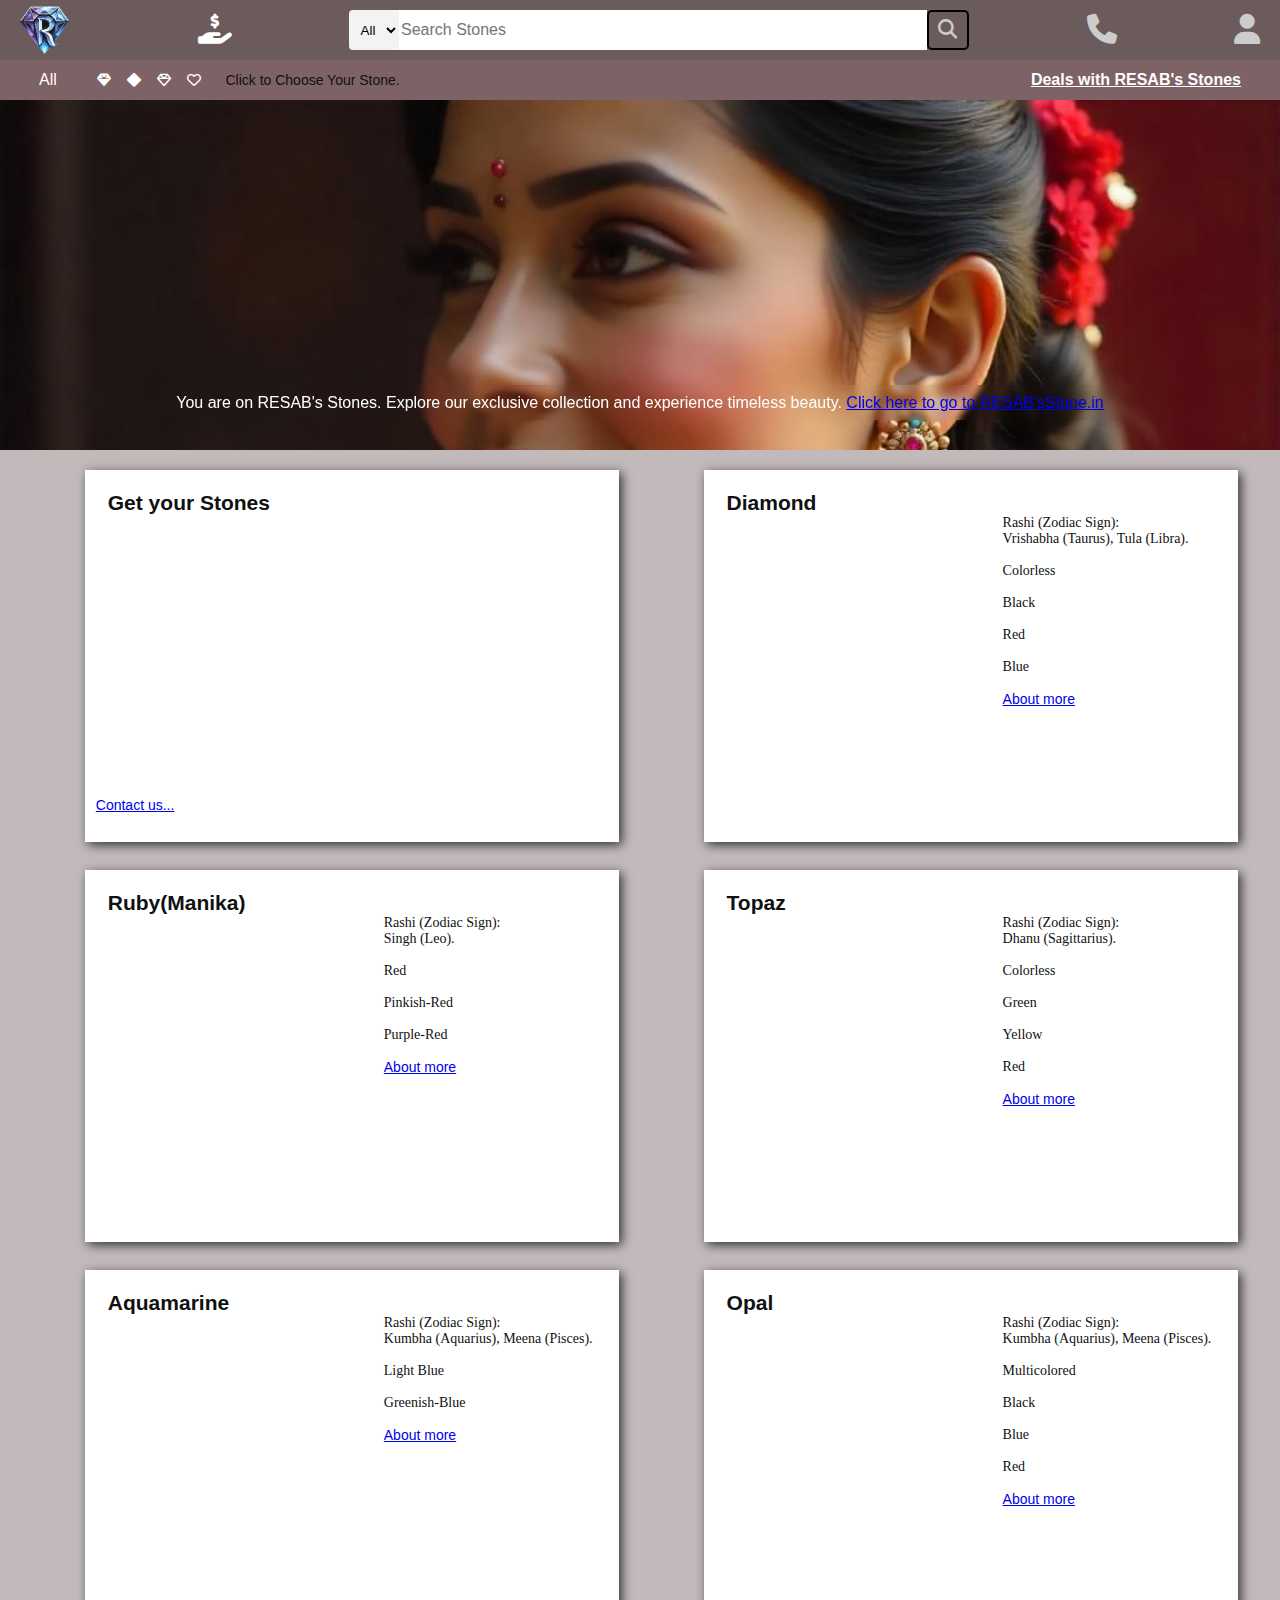
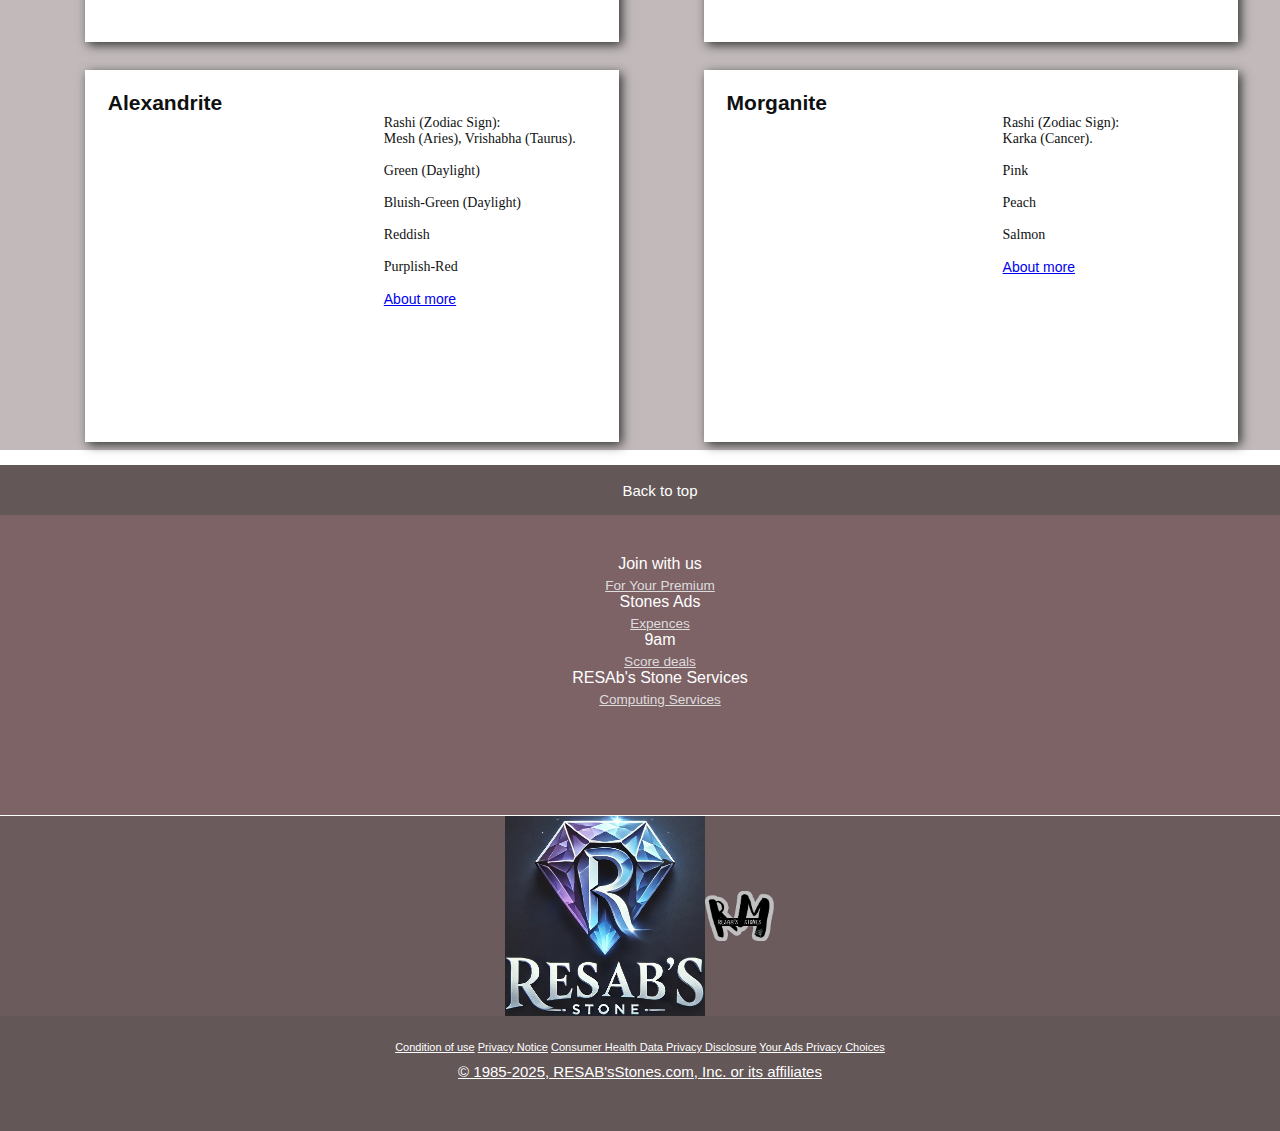
<file: index.html>
<!DOCTYPE html>
<html lang="en">
<head>
    <meta charset="UTF-8">
    <meta name="viewport" content="width=device-width, initial-scale=1.0">
    <title>RESAB'sStones.com</title>
    <link rel="stylesheet" href="https://cdnjs.cloudflare.com/ajax/libs/font-awesome/6.7.2/css/all.min.css" 
    integrity="sha512-Evv84Mr4kqVGRNSgIGL/F/aIDqQb7xQ2vcrdIwxfjThSH8CSR7PBEakCr51Ck+w+/U6swU2Im1vVX0SVk9ABhg==" 
    crossorigin="anonymous" referrerpolicy="no-referrer" />
    <link rel="stylesheet" href="resabsstone.css">
</head>
<body>
    <header>
    <!-- <i class="fa-brands fa-searchengin"></i> -->
     <div class="navbar">
        <div class="nav-logo">
            <div class="logo"></div>
        </div>
        <div class="nav-add border">
            <div class="add-icon size">
                <i class="fa-solid fa-hand-holding-dollar"></i>
            </div>
        </div>
        <div class="nav-search size">
            <select class="search-select">
                <option>All         </option>
                <option>Diamond     </option>
                <option>Ruby        </option>
                <option>Topas       </option>
                <option>Aquamarine  </option>
                <option>Opal        </option>
                <option>Alexandrite </option>
                <option>Morganite   </option>
            </select>
            <input type="text" placeholder="Search Stones" class="search-input">
            <div class="search-icon">
                <a href="diamond.html"><i class="fa-solid fa-magnifying-glass"></i></a>
            </div>
        </div>
        <div class="nav-return border size">
            <a href="resabcontact.html"><i class="fa-solid fa-phone"></i></a>
        </div>
        <div class="nav-singin size">
            <a href="portfoliostone.html"><i class="fa-solid fa-user"></i></a>
        </div>
        
    </div>
     
     <div class="panel">
        <div class="panel-all">
            <!-- <div><i class="fa-solid fa-bars"></i></div> -->
           <div> All</div>
        </div>
        <div class="panel-ops ">
            <i class="fa-solid fa-gem border"></i>
            <p></p>
            <i class="fa-solid fa-diamond border"></i>
            <p></p>
            <i class="fa-regular fa-gem border"></i>
            <p></p>
            <i class="fa-regular fa-heart border"></i>
            <p></p>
            <p ><a id="RESAb" href="stoneinfo.html"> Click to Choose Your Stone.</a></p>
        </div>
        <div class="panel-deal">
           <a href="resabcontact.html"> Deals with RESAB's Stones</a>
        </div>
     </div>
    </header>
    <div class="hero-section">
        <div class="hero-msg">
            <p>You are on RESAB's Stones. Explore our exclusive collection and experience timeless beauty.
                 <a href="stoneinfo.html">Click here to go to RESAB'sStone.in</a> </p>
        </div>

    </div>
    <div class="shop-section ">
        
        <a class="diamon" href="diamond.html"><div class="box1 box1st">
            <h2>Get your Stones</h2>
                <div class="box-img1"></div>
                <!-- <p>Pick Your Stone</p> <br>
                <p>Rashi (Zodiac Sign):
                    </p><br>
                <p>Red</p><br>
                <p>White </p><br>
                <p>Black</p><br> -->
                <a href="resabcontact.html">Contact us...</a>
            <!-- <p><a href="https://en.wikipedia.org/wiki/Ring_(jewellery)">see more</a></p> -->
        </div></a>
        <a class="diamon" href="diamond.html"><div class="box2 box1st">
            <h2>Diamond</h2>
            <div class="box-img2"></div>
            <p>Rashi (Zodiac Sign): <br> Vrishabha (Taurus), Tula (Libra).</p>
            <br>
            <p>Colorless</p><br>    
            <p>Black</p><br>  
            <p>Red</p><br> 
            <p>Blue</p><br>   
            <p><a href="https://en.wikipedia.org/wiki/Diamond_(gemstone)">About more</a></p></div></a>
        
    </div>
    <div class="shop-section3">
        <a class="diamon" href="diamond.html"><div class="box3 box1st">
            <h2>Ruby(Manika)</h2>
            <div class="box-img3"></div>
            <p>Rashi (Zodiac Sign): <br> Singh (Leo).</p><br>
            <p>Red</p><br>  
            <p>Pinkish-Red</p><br>  
            <p>Purple-Red</p><br>  
            <p><a href="https://en.wikipedia.org/wiki/Ruby" >About more</a></p></div></a>
        <a class="diamon" href="diamond.html"><div class="box4 box1st ">
            <h2>Topaz</h2>
            <div class="box-img4"></div>
            <p>Rashi (Zodiac Sign): <br> Dhanu (Sagittarius).</p><br>
            <p>Colorless</p><br> 
            <p>Green</p><br>   
            <p>Yellow</p><br>     
            <p>Red</p><br> 
            <p><a href="https://en.wikipedia.org/wiki/Topaz">About more</a></p></div></a>
    </div>
    <div class="shop-section2">
        
        <a class="diamon" href="diamond.html"> <div class="box5 box2nd ">
            <h2>Aquamarine</h2>
            <div class="box-img5"></div>
            <p>Rashi (Zodiac Sign): <br>Kumbha (Aquarius), Meena (Pisces).</p><br>
            <p>Light Blue</p><br>  
            <p>Greenish-Blue</p><br>
            <p><a href="https://en.wikipedia.org/wiki/Aquamarine_(gem)">About more</a></p>
        </div></a>
        <a class="diamon" href="diamond.html"> <div class="box6 box2nd">
            <h2>Opal</h2>
            <div class="box-img6"></div>
            <p>Rashi (Zodiac Sign): <br> Kumbha (Aquarius), Meena (Pisces).</p><br>
            <p>Multicolored</p><br>  
            <p>Black</p><br>  
            <p>Blue</p><br>  
            <p>Red</p><br>  
            <p><a href="https://en.wikipedia.org/wiki/Opal">About more</a></p></div></a>
        
    </div>
    <div class="shop-section4">
        <a class="diamon" href="diamond.html"> <div class="box7 box2nd">
            <h2>Alexandrite</h2>
            <div class="box-img7"></div>
            <p>Rashi (Zodiac Sign): <br>Mesh (Aries), Vrishabha (Taurus).</p><br>
            <p>Green (Daylight)</p><br>  
            <p>Bluish-Green (Daylight)</p><br>  
            <p>Reddish</p><br>  
            <p>Purplish-Red </p><br> 
            <p><a href="https://simple.wikipedia.org/wiki/Alexandrite">About more</a></p></div></a>
        <a class="diamon" href="diamond.html"> <div class="box8 box2nd ">
            <h2>Morganite</h2>
            <div class="box-img8"></div>
            <p>Rashi (Zodiac Sign): <br> Karka (Cancer).</p><br>
            <p>Pink</p><br>  
            <p>Peach</p><br>  
            <p>Salmon</p><br>
            <p><a href="https://en.wikipedia.org/wiki/Morganite_(gem)">About more</a></p></div></a>
    </div>

    <footer>
        <div class="footer-panel1">
            <div class="txt">Back to top</div>
        </div>
        <div class="foot-panel2">
            <ul>
                <p class="flexx">Join with us</p>
                <a class="flexx" href="">For Your Premium</a>
                <p class="flexx" >Stones Ads</p>
                <a class="flexx" href="">Expences</a>
                <p class="flexx">9am</p>
                <a class="flexx" href="">Score deals</a>
                <p class="flexx" >RESAb's Stone Services</p>
                <a class="flexx" href="">Computing Services</a>
                </ul>
               
        </div>
        
        <div class="foot-panel3">
                <div class="logoo2">
                </div>
                <sup><div class="logoo1">
                </div></sup>
        </div>
        <div class="foot-panel4">
            <div class="f1">
                <a href="">Condition of use</a>
                <a href="">Privacy Notice</a>
                <a href="">Consumer Health Data Privacy Disclosure</a>
                <a href="">Your Ads Privacy Choices</a>
            </div>
            <div class="copyright">
                <a href="">© 1985-2025, RESAB'sStones.com, Inc. or its affiliates</a>
            </div>
        </div>
    </footer>
</body>
</html>
</file>
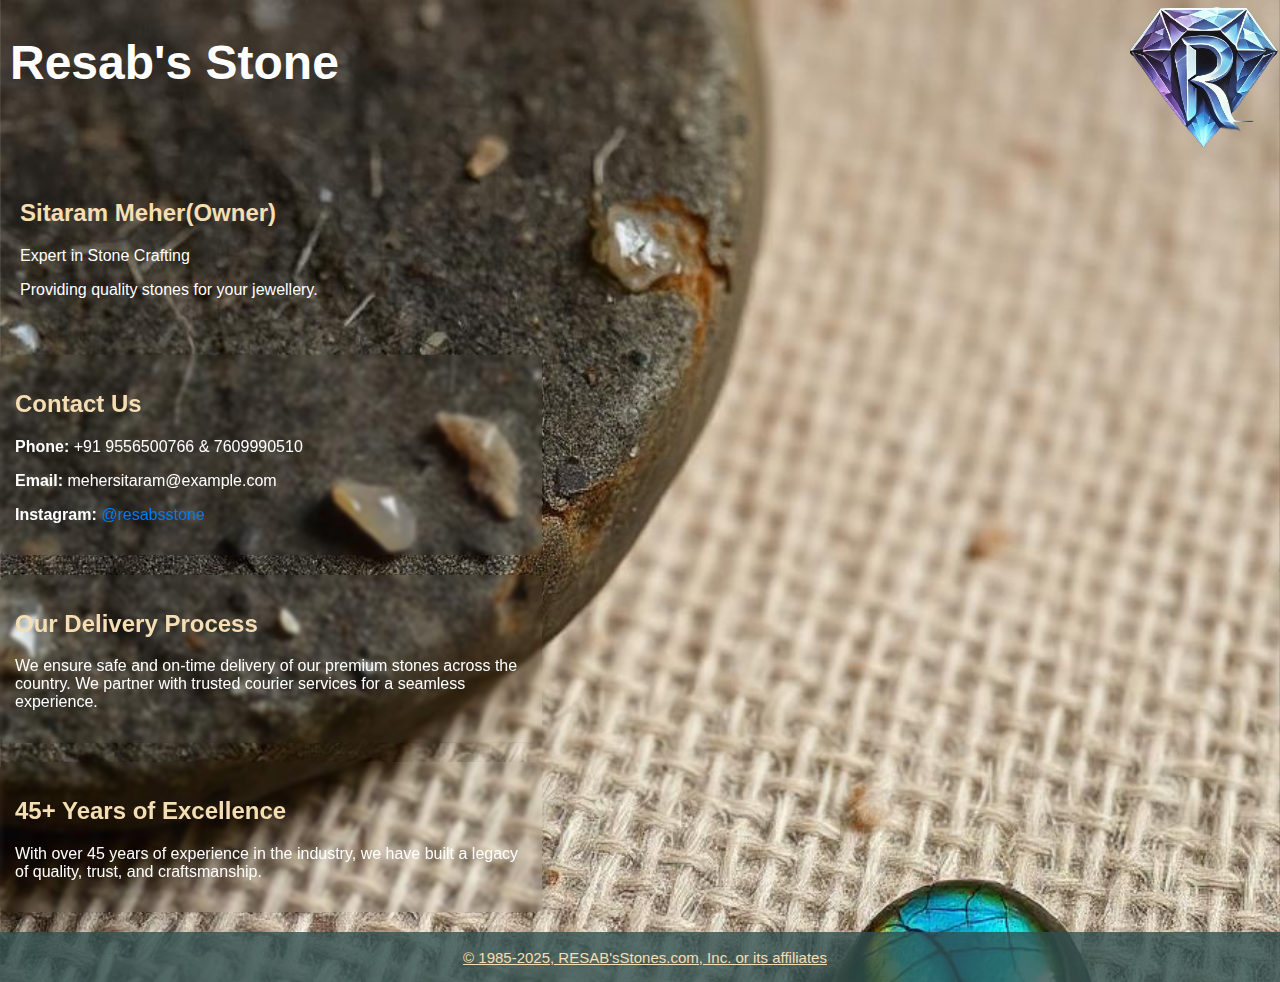
<file: resabcontact.html>
<!DOCTYPE html>
<html lang="en">
<head>
    <meta charset="UTF-8">
    <meta name="viewport" content="width=device-width, initial-scale=1.0">
    <title>Contact Us - Resab's Stone</title>
    <style>
        body {
                font-family: Arial, sans-serif;
                margin: 0;
                padding: 0;
                background-image: url(bg2ResabWeb.jpg);
                background-size: cover;
            }

            header {
                background-color: transparent;
                color: white;
                margin-top: 3px;
                font-size: 24px;
                display: flex;
                justify-content: space-between;
            }
            header h1{
                padding-left: 10px;
            }

            .about {
                display: flex;
                flex-direction: column;
                /* align-items: center; */
                padding: 20px;
            }

            .about img {
                width: 150px;
                height: 150px;
                border-radius: 50%;
                margin-bottom: 10px;
            }
            .imagelogo{
                height: 50px;
                width: 50px;
                padding-right: 10px;
                display: flex;
            }
            img{
                width: 150px;
                height: 150px;
                padding: none;
                margin: 0px;
            }
            .girlpic{
                width: 60%;
            }

            .contact, .delivery, .experience {
                background: transparent;
                backdrop-filter: blur(2px);
                margin: 20px 0; /* Top and bottom margin */
                padding: 15px;
                width: 40%; /* Set width */
                box-shadow: 0 0 10px rgba(0, 0, 0, 0.1);
                border-radius: 8px;
                display: block; /* Ensure each div is on a new line */
                float: none; /* Remove any float behavior */
            }

            

            .contact a {
                color: #007BFF;
                text-decoration: none;
            }

            .contact a:hover {
                text-decoration: underline;
            }

            h2 {
                color: wheat;
            }

            p {
                color: white;
            }
            /* Mobile Responsive Design */
            @media (max-width: 768px) {
                header {
                    flex-direction: column;
                    text-align: center;
                }
                header h1{
                    font-size: 50px;
                }
            
                .contact, .delivery, .experience {
                    width: 90%; /* Set width to 90% on smaller screens */
                    margin: 20px auto; /* Center the divs */
                }
            
                h1 {
                    font-size: 20px;
                }
            
                .about img {
                    width: 100px;
                    height: 100px;
                }
            
                .imagelogo {
                    height: 80px;
                    width: 80px;
                }
                .copyright {
                    font-size: 12px;
                    padding: 5px;
                    text-align: center;
                    }
                }
            .copyright{
            height: 40px;
            width: 100%;
            background-color:rgba(47, 79, 79, 0.8) ;
            display: flex;
            justify-content: center;
            align-items: center;
            font-size: 15px;
            padding: 5px;
            color: wheat;
            }
            .copyright a{
            color: wheat;
        }
    </style>
</head>
<body>

    <!-- Website Name -->
    <header>
        <h1>Resab's Stone</h1>
        <div class="imglogo">
        <img  src="resabstonelogoup.png" alt="Your Photo">
        <!-- <img class="girlpic" src="resabstonecontact&port.jpg" alt="jewellerypic"> -->
        </div>
    </header>

    <!-- About Section -->
    <section class="about">
        <div class="details">
            <h2>Sitaram Meher(Owner)</h2>
            <p>Expert in Stone Crafting</p>
            <p>Providing quality stones for your jewellery.</p>
        </div>
    </section>

    <!-- Contact Information -->
    <section class="contact">
        <h2>Contact Us</h2>
        <p><strong>Phone:</strong> +91 9556500766 & 7609990510</p>
        <p><strong>Email:</strong> mehersitaram@example.com</p>
        <p><strong>Instagram:</strong> <a href="#">@resabsstone</a></p>
    </section>

    <!-- Delivery Information -->
    <section class="delivery">
        <h2>Our Delivery Process</h2>
        <p>We ensure safe and on-time delivery of our premium stones across the country. We partner with trusted courier services for a seamless experience.</p>
    </section>

    <!-- Experience -->
    <section class="experience">
        <h2>45+ Years of Excellence</h2>
        <p>With over 45 years of experience in the industry, we have built a legacy of quality, trust, and craftsmanship.</p>
    </section>

    <footer>
        <div class="copyright">
            <a href="">© 1985-2025, RESAB'sStones.com, Inc. or its affiliates</a>
        </div>
    </footer>
</body>
</html>
</file>
<file: resabsstone.css>
*{
    margin: 0px;
    border: border-box;
    font-family: Arial, Helvetica, sans-serif;
    /* font-family: 'Courier New', Courier, monospace; */
}
.diamon{
    text-decoration: none;
    color: #0f1111;
}
.navbar{
    height: 60px;
    background-color: #6C5B5D;
    color: white;
    display: flex;
    align-items: center;
    justify-content: space-between;
    position: sticky;
    /* top: 20px; */
}
.nav-logo{
    height: 50px;
    width: 80px;
}
.logo{
    background-image: url(resabstonelogoup.png);
    background-size: cover;
    /* background-repeat: no-repeat; */
    background-size: 100%;
    height: 50px;
    width: 50px;
    margin-left: 20px;
}
.border{
    border: 1.5px solid transparent;
}
.border:hover{
    border: 1.5px solid white;
    border-radius: 5%;
}
/* box2 */
.add1{
    color: #cccccc;
    font-size: 0.75em;
    margin-left: 15px;
}
.add2{
    color: #ffffff;
    margin-left: 4px;
}
.add-icon{
    font-size: 30px;
}
/* box 3 */
.nav-search{
    display: flex;
    justify-content: space-evenly;
    background-color: #6c5b5d;
    width: 620px;
    height: 40px;
    border-radius: 4px;
}
.nav-search:hover{
    border: 2px solid #A07178;
}
.search-select{
    background-color: #f3f3f3;
    width: 50px;
    text-align: center;
    border-top-left-radius: 4px;
    border-bottom-left-radius: 4px;
    border: none;
}
.search-input{
    width: 100%;
    font-size: 1em;
    border: none;
}
.search-icon{
    width: 45px;
    display: flex;
    justify-content: center;
    align-items: center;
    font-size: 1.2rem;
    color: #0f1111;
    border: 2px solid black;
    border-radius: 5px;
}
/* boxx 4*/
.nav-singin{
    font-size: 30px;
}
.nav-return{
    font-size: 30px;
}
.nav-second{
    font-weight: 700;
}
/* box 6*/
.nav-cart i{
    font-size: 30px;
}
.nav-cart{
    
    font-weight: 700 ;
}
.nav-singin{
    padding-right: 20px;
}

/* Panel*/
#RESAb{
    text-decoration: none;
    color: #0f1111;
}
.panel{
    height: 40px;
    background-color: #7D6266;
    color: white;
    font-family: Arial,sans-serif;
    display: flex;
    align-items: center;
    justify-content: space-evenly;
}
.panel-ops p {
    display: inline;
    margin-left: 10px;
}
.panel-ops{
    width: 70%;
    font-size: 14px;
}
.panel-deal{
    font-weight: 700;
}
.panel-deal a{
    color: white;    
}
.size a{
    color: #cccccc;
}
/*Hero*/
.hero-section{
    background-image: url(resabstonebackbanner.jpg);
    height: 350px;
    width: 100%;
    background-size: cover;
    display: flex;
    justify-content: center;
    align-items: flex-end;
}
.hero-msg{
    background-color: transparent;
    backdrop-filter: blur(3px); 
    height: 35px;
    display: flex;
    justify-content: center;
    align-items: center;
    width: 90%;
    margin-bottom: 30px;
    color: white;
}
/*shop section*/
.shop-section{
    height: 400px;
    background-color: rgb(241, 229, 229);
    display: flex;
    justify-content: space-evenly;
    background-color: rgb(194, 186, 186);
}
.shop-section2{
    height: 400px;
    background-color: rgb(241, 229, 229);
    display: flex;
    justify-content: space-evenly;
    background-color: rgb(194, 186, 186);
}
.shop-section3{
    height: 400px;
    background-color: rgb(241, 229, 229);
    display: flex;
    justify-content: space-evenly;
    background-color: rgb(194, 186, 186);
}
.shop-section4{
    height: 400px;
    background-color: rgb(241, 229, 229);
    display: flex;
    justify-content: space-evenly;
    background-color: rgb(194, 186, 186);
}
/* .shop{
    transition: width,height 2s linear;
}
.shop :hover{
    background-color: red;
    width: 405px;
} */
h2{
    padding-left: 12px;
}
.box1st{
    margin-top: 20px;
    height: 330px;
    width: 40%;
    border: 1.5px solid transparent;
    background-color: white;
    padding: 20px 10px 20px 10px;
    box-shadow: 3px 3px  10px #333;
    font-size: 14px;
}
.box1st p,.box2nd p{
    font-family: "Merriweather", serif;
}
.box2nd{
    margin-top: 20px;
    height: 330px;
    width: 40%;
    border: 1.5px solid transparent;
    background-color: white;
    padding: 20px 10px 20px 10px;
    box-shadow: 3px 3px  10px #333;
    font-size: 14px;
}

/* buybuuytgfvesdtcyjyuvy */


.box-img1{
    width: 100%;
    /* float: left; */
    height: 250px;
    margin: 1rem 1rem 1rem 0rem;
    /* margin-bottom: 1rem; */
    background-image: url(https://content.instructables.com/ORIG/F1E/6YTZ/KDD3KB57/F1E6YTZKDD3KB57.jpg?auto=webp&frame=1&width=2100);
    background-size: cover;
}
.box-img2{
    width: 50%;
    float: left;
    height: 250px;
    margin: 1rem;
    margin-bottom: 1rem;
    background-image: url(https://th.bing.com/th/id/OIP.eWRysK6mKEvS_JMVhW5OpgHaE6?rs=1&pid=ImgDetMain);
    background-size: cover;
}
.box-img3{
    width: 50%;
    float: left;
    height: 250px;
    margin: 1rem;
    margin-bottom: 1rem;
    background-image: url(https://th.bing.com/th/id/OIP.jnEfag3KV7ZoohvFkN4NsAHaHa?rs=1&pid=ImgDetMain);
    background-size: cover;
}
.box-img4{
    width: 50%;
    float: left;
    height: 250px;
    margin: 1rem;
    margin-bottom: 1rem;
    background-image: url(https://th.bing.com/th/id/OIP.Awea1nZQ8ceoU8GX919DggHaE8?rs=1&pid=ImgDetMain);
    background-size: cover;
}
.box-img5{
    width: 50%;
    float: left;
    height: 250px;
    margin: 1rem;
    margin-bottom: 1rem;
    background-image: url(https://th.bing.com/th/id/OIP.qWfW34Dncmo3IL3GIP5bEwHaFj?rs=1&pid=ImgDetMain);
    background-size: cover;
}
.box-img6{
    width: 50%;
    float: left;
    height: 250px;
    margin: 1rem;
    margin-bottom: 1rem;
    background-image: url(https://th.bing.com/th/id/OIP.NxwPpQyygYI6_1bgB2NMkgHaE8?rs=1&pid=ImgDetMain);
    background-size: cover;
}
.box-img7{
    width: 50%;
    float: left;
    height: 250px;
    margin: 1rem;
    margin-bottom: 1rem;
    background-image: url(https://i.pinimg.com/originals/ab/a3/d4/aba3d4f10e3fa617d387b7b190f5c75e.jpg);
    background-size: cover;
}
.box-img8{
    width: 50%;
    float: left;
    height: 250px;
    margin: 1rem;
    margin-bottom: 1rem;
    background-image: url(https://th.bing.com/th/id/OIP.4RhhOZtLj43LDTOSidlewgHaHa?w=500&h=500&rs=1&pid=ImgDetMain);
    background-size: cover;
}
/** footer**/
footer{
    margin-top: 15px;
}
.footer-panel1{
    height: 50px;
    font-size: 15px;
    background-color: #635758;
    color: white;
    display: flex;
    justify-content: space-evenly;
    align-items: center;
}
.footer-panel1 .txt{
    margin-left: 40px;
}
.foot-panel2{
    background-color: #7D6266;
    color: white;
    height: 300px;
    display: flex;
    justify-content: center;

}
.foot-panel2 .flexx{
    display: flex;
    justify-content: space-evenly;
}
ul{
    margin-top: 40px;
}
ul a{
    display: block;
    font-size: 0.85rem;
    margin-top: 5px;
    color: #dddddd;
}
.foot-panel3{
    background-color: #6C5B5D;
    border-top: 1px solid white;
    height: 200px;
    display: flex;
    justify-content: center;
    align-items: center;
}
.logoo1{
    height: 50px;
    width: 70px;
    background-image: url(Resabstone.png);
    background-size: cover; 
    
}
.logoo2{
    height: 200px;
    width: 200px;
    background-image: url(resabstonelogowebb.jpg);
    background-size: cover; 
    
}

.foot-panel4{
    padding: 20px;
    height: 75px;
    background-color: #635758;
    text-align: center;
    /* display: flex;
    justify-content: center;
    align-items: center; */
}
.foot-panel4 a{
    color: #ffffff;
}
.f1{
    font-size: 11px;
    padding: 5px;
}
.copyright{
    font-size: 15px;
    padding: 5px;
}


/* for mobile responsive design */
@media screen and (max-width: 1024px) {
    .nav-search {
        width: 80%;
        font-size: 10px;
    }
    .shop-section, .shop-section2, .shop-section3, .shop-section4 {
        flex-direction: column;
        align-items: center;
        height: auto;
    }
    .box1st, .box2nd {
        width: 80%;
    }
}

@media screen and (max-width: 768px) {
    body{
        flex-direction: column;
        width: 100%;
    }
    .size{
        font-size: 20px;
    }
    .logo{
        height: 50px;
        background-size: 100%;
        color: white;
    }
    .panel-ops{
        display: flex;
        justify-content: center;
        align-items: center;
    }
    .navbar {
        display: flex;
        justify-content: space-between;
        height: auto;
        padding-left: px;
        font-size: 10px;
    }
    .nav-singin{
        padding-right: 10px;
    }
    .nav-search {
        /* width: 100%;
        margin-top: 10px; */
        display: flex;
        justify-content: space-evenly;
        /* flex-direction: column; */
        width: 50%;
        height: auto;
        padding: 10px 0;
        font-size: 10px;
    }
    .panel {
        /* flex-direction: column; */
        /* height: auto; */
        text-align: center;
        display: flex;
        justify-content: space-evenly;
    }
    .panel-all{
        display: flex;
        padding-right: 10px;
    }
    #RESAb{
        font-size: 10px;
    }
    .panel-deal{
        font-size: 15px;
    }
    .hero-msg {
        height: 60px;
    }
    .foot-panel2{
        flex-direction: column;
        align-items: center;
        padding-right: 100px;
        text-align: center;
    }
}

@media screen and (max-width: 480px) {
    .nav-search {
        /* flex-direction: column;
        height: auto; */
        display: flex;
        justify-content: space-evenly;
        /* flex-direction: column; */
        height: auto;
        padding: 10px 0;
    }
    .search-select, .search-input, .search-icon {
        /* width: 100%; */
        text-align: left;
        padding: 5px;
    }
    .shop-section, .shop-section2, .shop-section3, .shop-section4 {
        flex-direction: column;
        height: auto;
    }
    .box1st, .box2nd {
        width: 90%;
    }
    .footer-panel1, .foot-panel2, .foot-panel3 {
        flex-direction: column;
        text-align: center;
        height: auto;
        padding: 10px 0;
    }
}
</file>
